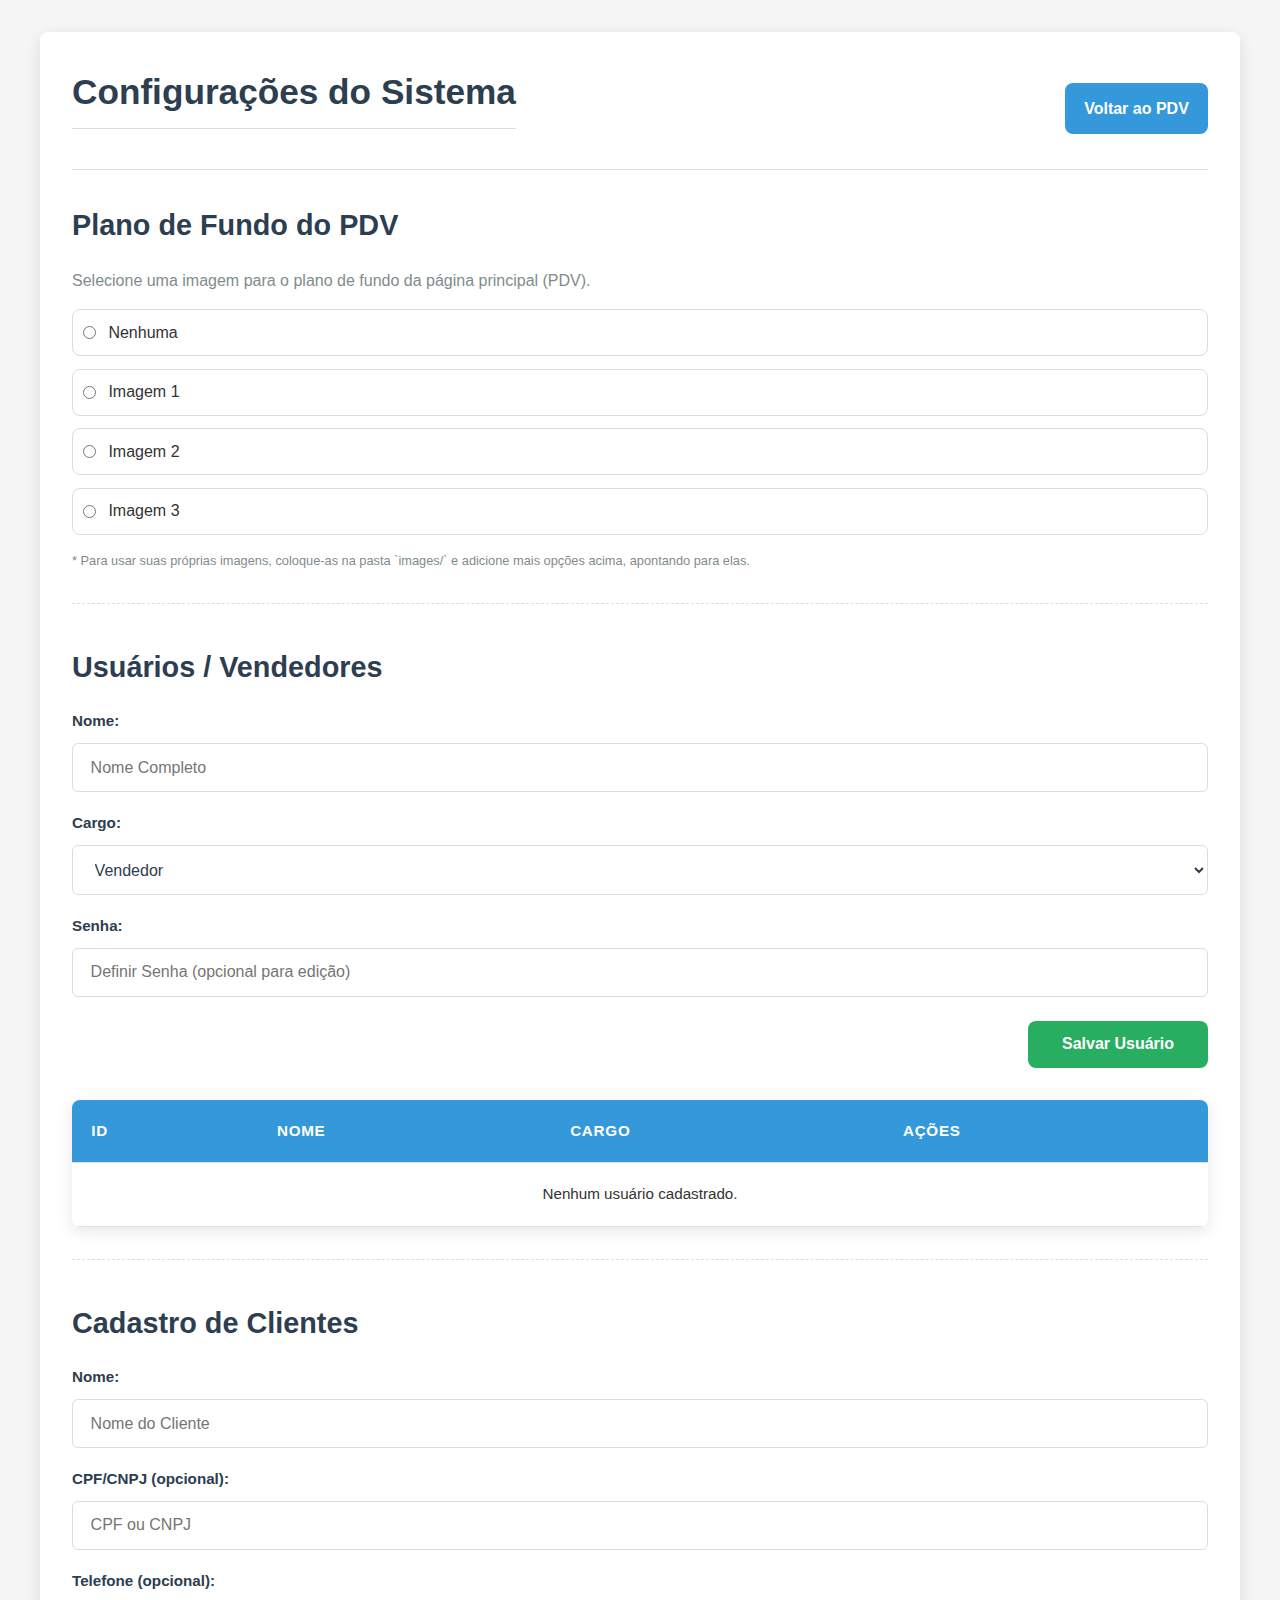
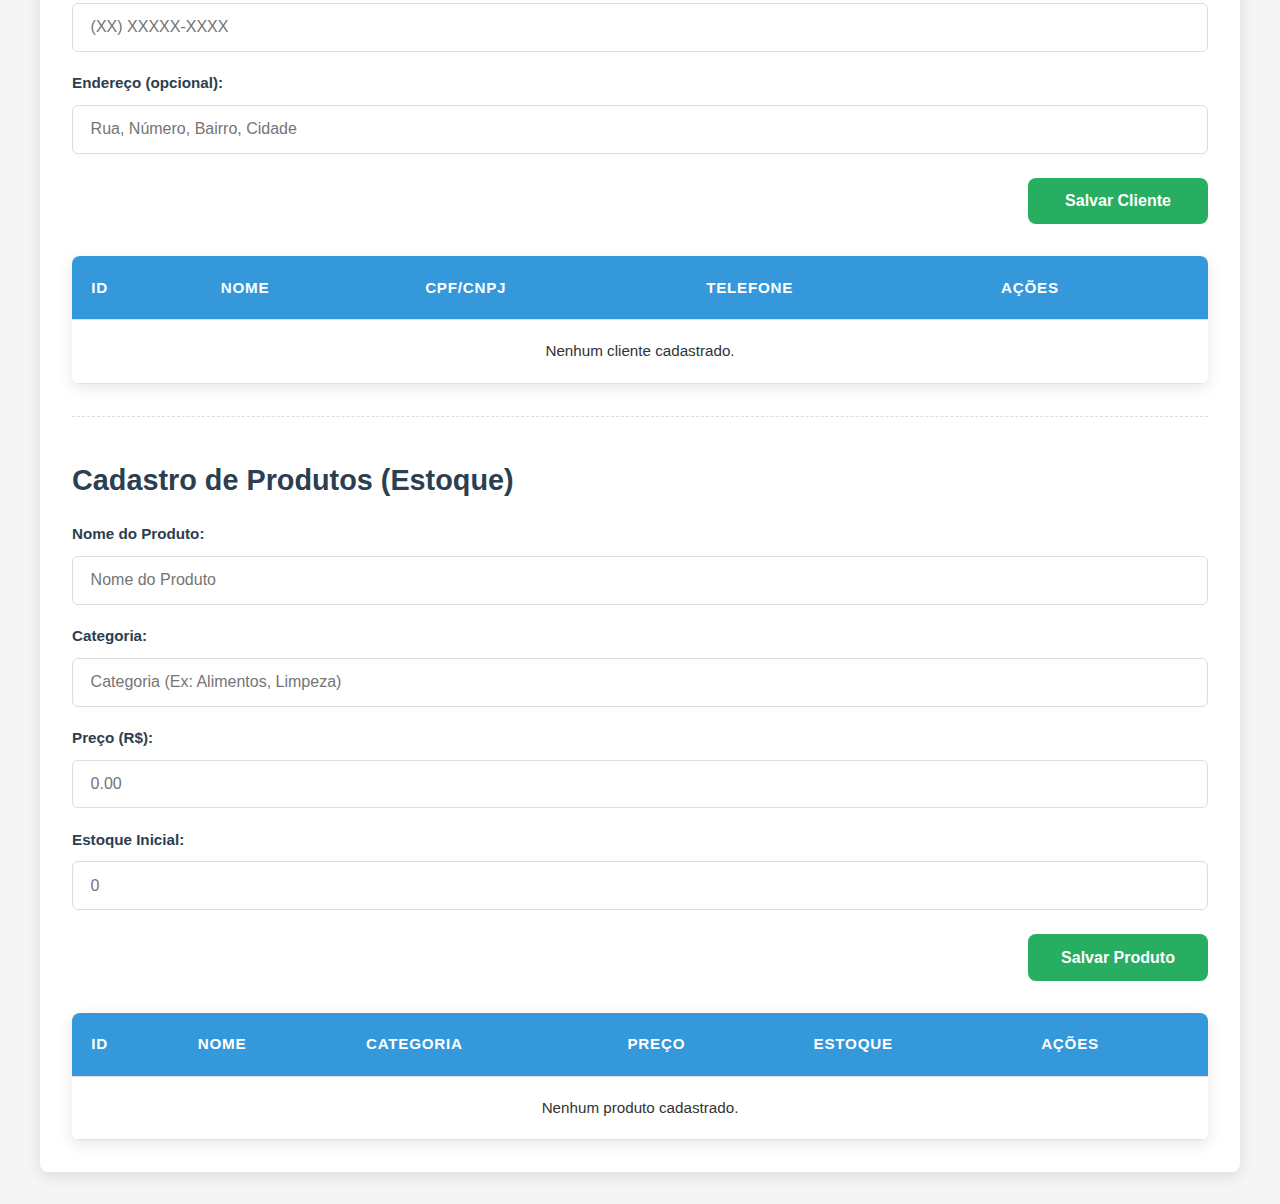
<file: config.html>
<!DOCTYPE html>
<html lang="pt-BR">
<head>
    <meta charset="UTF-8">
    <meta name="viewport" content="width=device-width, initial-scale=1.0">
    <title>Configurações do Sistema PDV</title>
    <style>
        /* Variáveis de Cores e Estilos Básicos */
        :root {
            --primary-color: #3498db;
            --primary-hover: #2980b9;
            --success-color: #27ae60;
            --success-hover: #219653;
            --danger-color: #e74c3c;
            --danger-hover: #c0392b;
            --light-gray: #f5f5f5;
            --medium-gray: #ddd;
            --dark-gray: #333;
            --text-color: #2c3e50;
            --secondary-text: #7f8c8d;
            --white: #fff;
            --shadow: 0 4px 15px rgba(0, 0, 0, 0.1); /* Sombra mais suave e moderna */
            --border-radius: 8px;
            --transition: all 0.3s ease;
        }
        
        * {
            box-sizing: border-box;
            margin: 0;
            padding: 0;
            font-family: 'Segoe UI', Roboto, Oxygen, Ubuntu, Cantarell, 'Open Sans', 'Helvetica Neue', sans-serif;
        }
        
        body {
            background-color: var(--light-gray);
            color: var(--dark-gray);
            line-height: 1.6;
            transition: background-image 0.5s ease-in-out; /* Adicionado para transição suave do BG */
        }
        
        /* Container principal da página de configurações */
        .config-container {
            max-width: 1200px; /* Largura máxima para desktops */
            margin: 2rem auto; /* Centraliza e adiciona margem vertical */
            padding: 2rem;
            background-color: var(--white);
            border-radius: var(--border-radius);
            box-shadow: var(--shadow);
        }
        
        h1, h2, h3 {
            color: var(--text-color);
            margin-bottom: 1rem;
        }
        
        h1 {
            font-size: 2.2rem;
            border-bottom: 1px solid var(--medium-gray);
            padding-bottom: 0.5rem;
            margin-bottom: 1.5rem;
        }
        
        h2 {
            font-size: 1.8rem;
            margin-bottom: 1.2rem;
        }
        
        h3 {
            font-size: 1.4rem;
            margin-bottom: 1rem;
            color: var(--primary-color); /* H3s das seções de cadastro em azul */
        }
        
        /* Cabeçalho da página de configuração (título + botão voltar) */
        .config-header {
            display: flex;
            justify-content: space-between;
            align-items: center;
            border-bottom: 1px solid var(--medium-gray);
            padding-bottom: 1rem;
            margin-bottom: 2rem;
        }
        
        /* Seções de configuração (Usuários, Clientes, Produtos) */
        .config-section {
            margin-bottom: 2.5rem; /* Espaçamento generoso entre as seções */
            padding-bottom: 2rem;
            border-bottom: 1px dashed var(--medium-gray); /* Linha tracejada para separar */
        }
        
        .config-section:last-child {
            border-bottom: none; /* Remove borda da última seção */
            margin-bottom: 0;
            padding-bottom: 0;
        }
        
        /* Grupos de formulário (label + input) */
        .form-group {
            margin-bottom: 1.2rem;
        }
        
        .form-group label {
            display: block;
            margin-bottom: 0.6rem;
            font-weight: 600; /* Mais negrito */
            color: var(--text-color);
            font-size: 0.95rem;
        }
        
        /* Estilos para inputs de texto, número, senha e selects */
        input[type="text"],
        input[type="number"],
        input[type="password"],
        select {
            width: 100%;
            padding: 0.9rem 1.1rem; /* Padding aprimorado */
            border: 1px solid var(--medium-gray);
            border-radius: 6px; /* Bordas levemente mais arredondadas */
            font-size: 1rem;
            transition: var(--transition);
            background-color: var(--white);
            color: var(--text-color);
        }
        
        input[type="text"]:focus,
        input[type="number"]:focus,
        input[type="password"]:focus,
        select:focus {
            outline: none;
            border-color: var(--primary-color);
            box-shadow: 0 0 0 4px rgba(52, 152, 219, 0.25); /* Sombra de foco mais proeminente */
        }
        
        /* Botões de ação (salvar, cancelar) */
        .form-actions {
            display: flex;
            gap: 15px; /* Espaçamento entre botões */
            margin-top: 1.5rem;
            justify-content: flex-end; /* Alinha os botões à direita */
        }
        
        .form-actions .btn {
            flex-grow: 1; /* Permite que os botões se expandam */
            max-width: 180px; /* Limita a largura máxima */
            padding: 0.9rem 1.5rem; /* Tamanho do botão */
            font-size: 1rem;
            text-decoration: none; /* Para links como o "Voltar ao PDV" */
        }

        /* Estilos base para todos os botões (compartilhados com index.html) */
        .btn {
            padding: 0.8rem 1.2rem;
            border: none;
            border-radius: var(--border-radius);
            cursor: pointer;
            font-weight: bold;
            transition: var(--transition);
            font-size: 1rem;
            display: flex;
            align-items: center;
            justify-content: center;
            text-decoration: none;
            text-align: center;
        }
        
        .btn-primary {
            background-color: var(--primary-color);
            color: var(--white);
        }
        
        .btn-primary:hover {
            background-color: var(--primary-hover);
        }
        
        .btn-success {
            background-color: var(--success-color);
            color: var(--white);
        }
        
        .btn-success:hover {
            background-color: var(--success-hover);
        }
        
        .btn-danger {
            background-color: var(--danger-color);
            color: var(--white);
        }
        
        .btn-danger:hover {
            background-color: var(--danger-hover);
        }

        .btn-sm { /* Botões menores para tabelas */
            padding: 0.4rem 0.8rem;
            font-size: 0.85rem;
        }
        
        /* Estilos de Tabela Aprimorados */
        .data-table {
            width: 100%;
            border-collapse: collapse;
            margin-top: 2rem;
            box-shadow: var(--shadow); /* Sombra suave na tabela */
            border-radius: var(--border-radius);
            overflow: hidden; /* Garante que a borda arredondada seja aplicada */
        }
        
        .data-table th,
        .data-table td {
            padding: 1.2rem; /* Mais padding nas células para melhor visual */
            text-align: left;
            font-size: 0.95rem;
            border-bottom: 1px solid #e0e0e0; /* Borda mais clara para separar linhas */
        }
        
        .data-table th {
            background-color: var(--primary-color);
            color: var(--white);
            font-weight: 600;
            text-transform: uppercase; /* Cabeçalhos em maiúsculas */
            letter-spacing: 0.05em; /* Pequeno espaçamento entre letras no cabeçalho */
        }
        
        .data-table tbody tr:nth-child(even) {
            background-color: var(--light-gray); /* Efeito zebra para legibilidade */
        }
        
        .data-table tbody tr:hover {
            background-color: #e9ecef; /* Destaca a linha ao passar o mouse */
            transition: background-color 0.2s ease;
        }
        
        .table-actions {
            white-space: nowrap; /* Evita que os botões de ação quebrem linha */
        }
        
        .table-actions .btn {
            margin-right: 8px; /* Espaçamento entre botões de ação na tabela */
            padding: 0.5rem 0.9rem; /* Tamanho menor para botões na tabela */
            font-size: 0.85rem;
        }
        
        .table-actions .btn:last-child {
            margin-right: 0;
        }

        /* Configurações de Plano de Fundo (novo) */
        .background-options {
            display: flex;
            flex-direction: column;
            gap: 0.8rem;
            margin-top: 1rem;
        }

        .background-options label {
            display: flex;
            align-items: center;
            padding: 0.6rem;
            border: 1px solid var(--medium-gray);
            border-radius: var(--border-radius);
            cursor: pointer;
            transition: var(--transition);
        }

        .background-options label:hover {
            background-color: var(--light-gray);
        }

        .background-options input[type="radio"] {
            margin-right: 0.8rem;
            accent-color: var(--primary-color);
            width: auto; /* Anula o 100% dos inputs */
        }
        
        /* Media Queries para Responsividade */
        
        /* Telas muito pequenas (celulares: até 480px) */
        @media (max-width: 480px) {
            .config-container {
                margin: 0.5rem;
                padding: 1rem;
                border-radius: 0; /* Ocupa a tela inteira, sem borda */
                box-shadow: none; /* Remove sombra para visual mais limpo em mobile */
            }
            h1 {
                font-size: 1.8rem;
                text-align: center;
                padding-bottom: 1rem;
                margin-bottom: 1rem;
            }
            .config-header {
                flex-direction: column; /* Empilha título e botão */
                align-items: center;
                gap: 1rem;
                margin-bottom: 1.5rem;
            }
            .config-header .btn {
                width: 100%; /* Botão voltar ocupa toda a largura */
                max-width: none;
            }
            h2 {
                font-size: 1.5rem;
            }
            h3 {
                font-size: 1.2rem;
            }
            .form-actions {
                flex-direction: column; /* Botões de formulário empilhados */
                gap: 10px;
            }
            .form-actions .btn {
                max-width: none; /* Permite que ocupem a largura total */
            }
            
            /* Tabelas responsivas para mobile (formato de "cartão") */
            .data-table {
                border: none; /* Remove bordas da tabela principal */
                box-shadow: none; /* Remove sombra da tabela */
            }
            .data-table thead {
                display: none; /* Esconde o cabeçalho original da tabela */
            }
            .data-table tr {
                margin-bottom: 1rem;
                display: block; /* Cada linha se torna um bloco */
                border: 1px solid var(--medium-gray);
                border-radius: var(--border-radius);
                background-color: var(--white);
                box-shadow: var(--shadow); /* Cada "cartão" tem sua sombra */
            }
            .data-table td {
                display: block;
                text-align: right; /* Alinha o conteúdo da célula à direita */
                padding: 0.8rem 1rem;
                border-bottom: 1px solid #eee; /* Borda entre as "células" do cartão */
            }
            .data-table td:last-child {
                border-bottom: none; /* Remove borda da última "célula" do cartão */
            }
            .data-table td::before {
                content: attr(data-label); /* Usa o atributo data-label do HTML para mostrar o "cabeçalho" da célula */
                float: left; /* Coloca o rótulo à esquerda */
                font-weight: bold;
                color: var(--text-color);
                margin-right: 10px;
            }
            .table-actions {
                text-align: center; /* Centraliza os botões de ação nos cartões */
                padding-top: 0.8rem;
                padding-bottom: 0.5rem;
            }
            .table-actions .btn {
                display: inline-block; /* Alinha botões lado a lado, mas flexível */
                margin: 5px;
                width: auto;
            }
        }
        
        /* Telas médias (tablets e laptops pequenos: 481px a 992px) */
        @media (min-width: 481px) and (max-width: 992px) {
            .config-container {
                margin: 1.5rem auto;
                padding: 1.5rem;
            }
            h1 {
                font-size: 2rem;
            }
            h2 {
                font-size: 1.6rem;
            }
            h3 {
                font-size: 1.3rem;
            }
            .form-actions {
                flex-wrap: wrap; /* Permite que os botões quebrem linha se necessário */
                justify-content: center;
            }
            .form-actions .btn {
                flex-grow: 1;
                max-width: 160px;
            }

            /* Rolagem horizontal para tabelas maiores (em tablets) */
            .data-table {
                display: block; /* Permite rolagem */
                width: 100%;
                overflow-x: auto; /* Adiciona barra de rolagem horizontal */
                -webkit-overflow-scrolling: touch; /* Suaviza a rolagem em iOS */
            }
            /* Volta os elementos da tabela para seu display padrão */
            .data-table thead, .data-table tbody, .data-table th, .data-table td, .data-table tr {
                display: table-cell; 
                vertical-align: middle; /* Alinha conteúdo no meio */
            }
            .data-table thead tr {
                display: table-row;
            }
            .data-table th, .data-table td {
                white-space: nowrap; /* Evita quebra de texto em células */
            }
            /* Reseta os estilos mobile para células */
            .data-table td::before { content: none; }
        }
    </style>
</head>
<body>
    <div class="config-container">
        <div class="config-header">
            <h1>Configurações do Sistema</h1>
            <a href="index.html" class="btn btn-primary">Voltar ao PDV</a>
        </div>

        <div class="config-section">
            <h2>Plano de Fundo do PDV</h2>
            <p style="margin-bottom: 1rem; color: var(--secondary-text);">
                Selecione uma imagem para o plano de fundo da página principal (PDV).
            </p>
            <div class="background-options">
                <label>
                    <input type="radio" name="background-image" value="none" id="bg-none"> Nenhuma
                </label>
                <label>
                    <input type="radio" name="background-image" value="images/bg1.jpg" id="bg-image1"> Imagem 1
                </label>
                <label>
                    <input type="radio" name="background-image" value="images/bg2.jpg" id="bg-image2"> Imagem 2
                </label>
                <label>
                    <input type="radio" name="background-image" value="images/bg3.jpg" id="bg-image3"> Imagem 3
                </label>
                </div>
            <p style="font-size: 0.8em; color: var(--secondary-text); margin-top: 1rem;">
                * Para usar suas próprias imagens, coloque-as na pasta `images/` e adicione mais opções acima, apontando para elas.
            </p>
        </div>

        <div class="config-section">
            <h2>Usuários / Vendedores</h2>
            <form id="user-form">
                <input type="hidden" id="user-id">
                <div class="form-group">
                    <label for="user-name">Nome:</label>
                    <input type="text" id="user-name" placeholder="Nome Completo" required>
                </div>
                <div class="form-group">
                    <label for="user-role">Cargo:</label>
                    <select id="user-role">
                        <option value="Vendedor">Vendedor</option>
                        <option value="Gerente">Gerente</option>
                        <option value="Admin">Administrador</option>
                    </select>
                </div>
                <div class="form-group">
                    <label for="user-password">Senha:</label>
                    <input type="password" id="user-password" placeholder="Definir Senha (opcional para edição)" autocomplete="new-password">
                </div>
                <div class="form-actions">
                    <button type="submit" class="btn btn-success">Salvar Usuário</button>
                    <button type="button" class="btn btn-danger" id="cancel-user-edit" style="display:none;">Cancelar Edição</button>
                </div>
            </form>
            <table class="data-table" id="users-table">
                <thead>
                    <tr>
                        <th>ID</th>
                        <th>Nome</th>
                        <th>Cargo</th>
                        <th>Ações</th>
                    </tr>
                </thead>
                <tbody>
                    </tbody>
            </table>
        </div>

        <div class="config-section">
            <h2>Cadastro de Clientes</h2>
            <form id="client-form">
                <input type="hidden" id="client-id">
                <div class="form-group">
                    <label for="client-name">Nome:</label>
                    <input type="text" id="client-name" placeholder="Nome do Cliente" required>
                </div>
                <div class="form-group">
                    <label for="client-cpf">CPF/CNPJ (opcional):</label>
                    <input type="text" id="client-cpf" placeholder="CPF ou CNPJ">
                </div>
                <div class="form-group">
                    <label for="client-phone">Telefone (opcional):</label>
                    <input type="text" id="client-phone" placeholder="(XX) XXXXX-XXXX">
                </div>
                <div class="form-group">
                    <label for="client-address">Endereço (opcional):</label>
                    <input type="text" id="client-address" placeholder="Rua, Número, Bairro, Cidade">
                </div>
                <div class="form-actions">
                    <button type="submit" class="btn btn-success">Salvar Cliente</button>
                    <button type="button" class="btn btn-danger" id="cancel-client-edit" style="display:none;">Cancelar Edição</button>
                </div>
            </form>
            <table class="data-table" id="clients-table">
                <thead>
                    <tr>
                        <th>ID</th>
                        <th>Nome</th>
                        <th>CPF/CNPJ</th>
                        <th>Telefone</th>
                        <th>Ações</th>
                    </tr>
                </thead>
                <tbody>
                    </tbody>
            </table>
        </div>

        <div class="config-section">
            <h2>Cadastro de Produtos (Estoque)</h2>
            <form id="product-config-form">
                <input type="hidden" id="product-config-id">
                <div class="form-group">
                    <label for="product-config-name">Nome do Produto:</label>
                    <input type="text" id="product-config-name" placeholder="Nome do Produto" required>
                </div>
                <div class="form-group">
                    <label for="product-config-category">Categoria:</label>
                    <input type="text" id="product-config-category" placeholder="Categoria (Ex: Alimentos, Limpeza)" required>
                </div>
                <div class="form-group">
                    <label for="product-config-price">Preço (R$):</label>
                    <input type="number" id="product-config-price" placeholder="0.00" step="0.01" min="0" required>
                </div>
                <div class="form-group">
                    <label for="product-config-stock">Estoque Inicial:</label>
                    <input type="number" id="product-config-stock" placeholder="0" min="0" required>
                </div>
                <div class="form-actions">
                    <button type="submit" class="btn btn-success">Salvar Produto</button>
                    <button type="button" class="btn btn-danger" id="cancel-product-config-edit" style="display:none;">Cancelar Edição</button>
                </div>
            </form>
            <table class="data-table" id="products-config-table">
                <thead>
                    <tr>
                        <th>ID</th>
                        <th>Nome</th>
                        <th>Categoria</th>
                        <th>Preço</th>
                        <th>Estoque</th>
                        <th>Ações</th>
                    </tr>
                </thead>
                <tbody>
                    </tbody>
            </table>
        </div>
    </div>

    <script src="config.js"></script>
</body>
</html>
</file>
